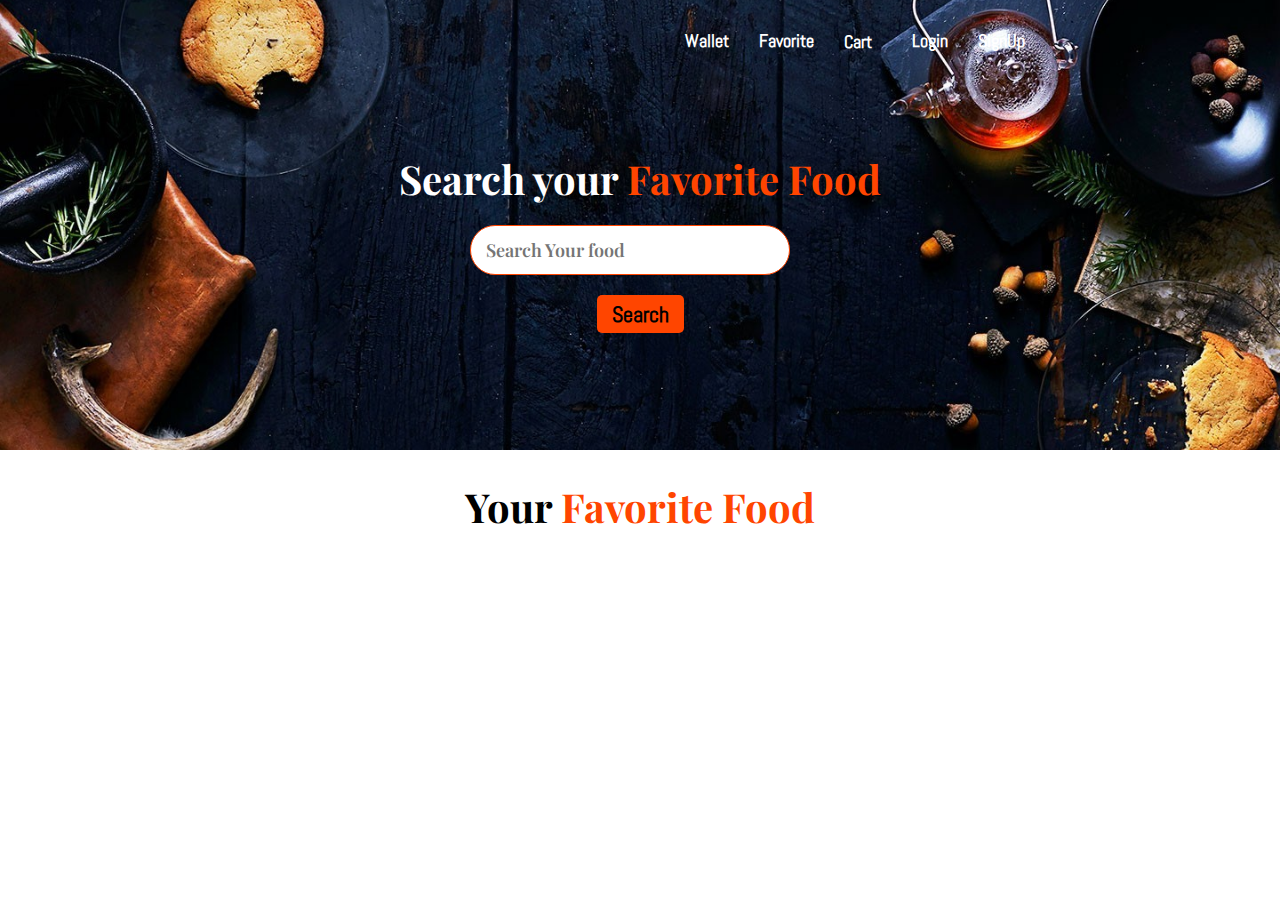
<file: index.html>
<!DOCTYPE html>
<html lang="en">
<head>
    <meta charset="UTF-8">
    <meta http-equiv="X-UA-Compatible" content="IE=edge">
    <meta name="viewport" content="width=device-width, initial-scale=1.0">
    <title>Food App</title>
    <link rel="stylesheet" href="https://cdnjs.cloudflare.com/ajax/libs/font-awesome/6.1.1/css/all.min.css" integrity="sha512-KfkfwYDsLkIlwQp6LFnl8zNdLGxu9YAA1QvwINks4PhcElQSvqcyVLLD9aMhXd13uQjoXtEKNosOWaZqXgel0g==" crossorigin="anonymous" referrerpolicy="no-referrer" />

    <link rel="stylesheet" href="style.css">
</head>
<style>
a{
    color: white;
}
a:hover{
    color: orangered;
	
}
.fa-home{
   font-size:50px;
   color:#C84B31;
}
.fa-home:hover{
color:white;
transition:0.5s ease;
}
</style>
<body>
    <div class="notifDiv">
        <div>
            <div class="notification">
       
            </div>
            <p><i class="fa-solid fa-xmark"></i></p>
        </div>

</div>
    <div class="main" >
        <div id="header">
            <div class="nav" style="padding-top:30px ;">
                <div><a href="./index.html"><i class="fa fa-home" aria-hidden="true"></i></a></div>
            
                <ul>
                   
                    <li><a href="wallet.html">Wallet</a></li>
                    <li><a href="like.html">Favorite</a></li>
                    <li><a href="cart.html">Cart</a><sup></sup></li>
                    <li><a href="login.html">Login</a></li>
                    <li><a href="signup.html">SignUp</a></li>
                </ul>
            </div>
        </div>

        <div class="searchSection">
            <h1>Search your <span>Favorite Food</span></h1>
           <div><input type="search" placeholder="Search Your food" id="search" ><a href="./country.html" id="other"><i class="fa-solid fa-arrows-rotate"></i></a></div>
            <button id="searchBtn">Search</button>
            
        </div>

    </div>


    <div class="foodShow">

        <h1>Your <span>Favorite Food</span></h1>
        <div id="show"></div>
    </div>
      
</body>
</html>
<script type="module">

// import navbar from './components/navbar.js';
// let header = document.getElementById('header');
// header.innerHTML = navbar();



</script>
<script src="./index.js"></script>
</file>
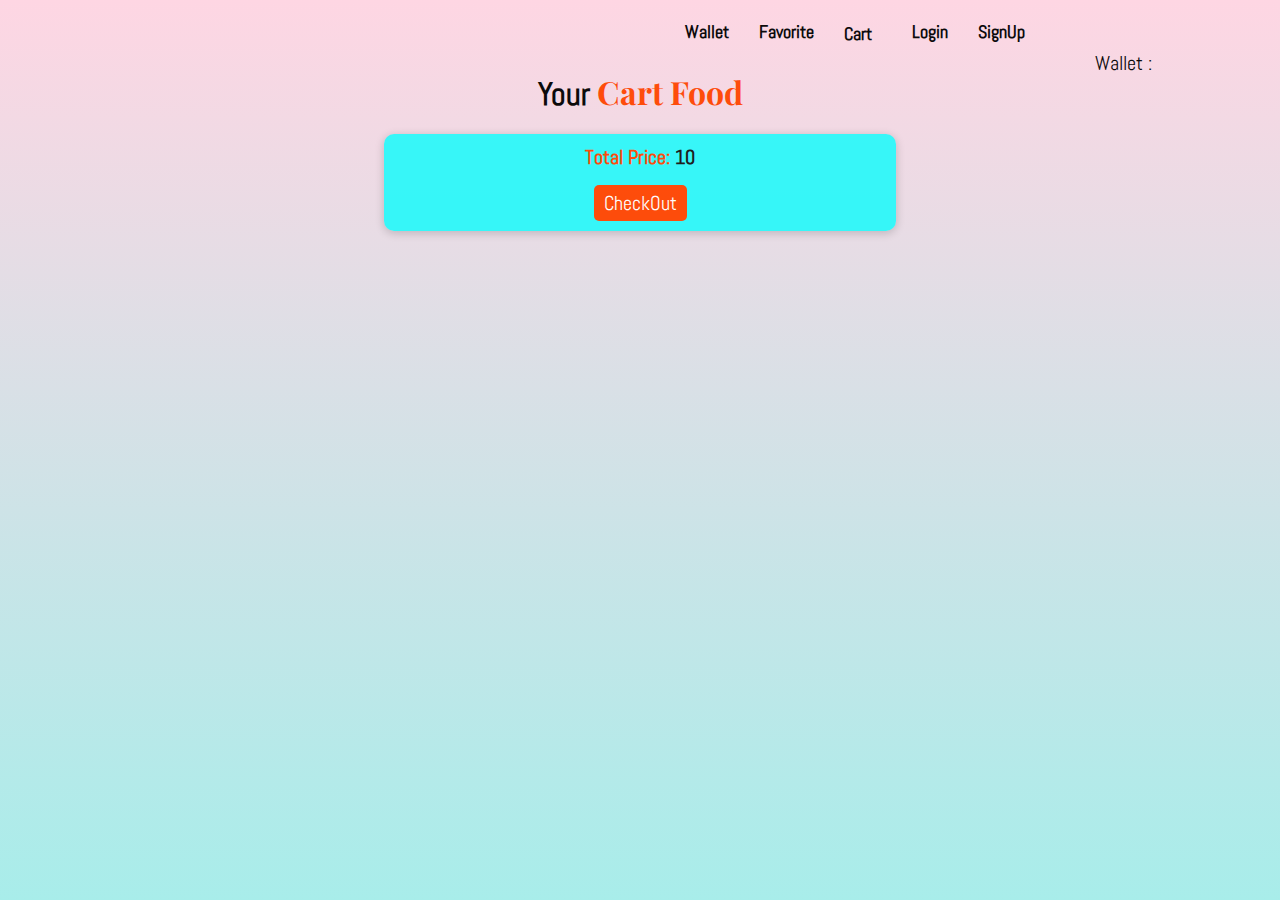
<file: cart.html>
<!DOCTYPE html>
<html lang="en">
<head>
    <meta charset="UTF-8">
    <meta http-equiv="X-UA-Compatible" content="IE=edge">
    <meta name="viewport" content="width=device-width, initial-scale=1.0">
    <title>Food App-Like</title>
    <link rel="stylesheet" href="https://cdnjs.cloudflare.com/ajax/libs/font-awesome/6.1.1/css/all.min.css" integrity="sha512-KfkfwYDsLkIlwQp6LFnl8zNdLGxu9YAA1QvwINks4PhcElQSvqcyVLLD9aMhXd13uQjoXtEKNosOWaZqXgel0g==" crossorigin="anonymous" referrerpolicy="no-referrer" />

    <link rel="stylesheet" href="style.css">
</head>
<style>
body {
    background-image: linear-gradient(-225deg, #E3FDF5 0%, #FFE6FA 100%);
background-image: linear-gradient(to top, #a8edea 0%, #fed6e3 100%);
background-attachment: fixed;
  background-repeat: no-repeat;

    font-family: 'Vibur', cursive;
/*   the main font */
    font-family: 'Abel', sans-serif;
opacity: .95;
/* background-image: linear-gradient(to top, #d9afd9 0%, #97d9e1 100%); */
}
     a{
        color: black;
    }
    a:hover{
        color: orangered;
    }
</style>
<body>
        <div id="header" ></div>

        <div id="st">Wallet : <span id="stWallet"></span></div>
       <div class="heading"> <h1>Your <span>Cart Food</span> </h1></div>


        <div class="likeshow"></div>
        <div id="totalDiv"><p> Total Price: <span id="total">10 </span></p>
        <a id="checkbtn">CheckOut <i class="fa-solid fa-rocket"></i></a> 
    </div>
         
     

</body>
</html>
<script type="module">

import navbar from './components/navbar.js';
let header = document.getElementById('header');
header.innerHTML = navbar();
</script>


<script>
    let data = JSON.parse(localStorage.getItem('food'))
    
    console.log(data)

    function showData(data){
       data.map(function(el,index){
        
            let div = document.createElement('div');
            

            let img = document.createElement('img');
            img.src = el.img;

            let div2 = document.createElement('div');
            let p = document.createElement('h3');
            p.innerHTML = el.name;

            let price = document.createElement('h3');
            price.innerHTML =`<i class="fa-solid fa-rupee-sign"></i>. ${ el.price} `;

            div2.append(p,price)

            let btn = document.createElement('button');
            btn.innerHTML =`<i class="fa-solid fa-trash"></i>`
            btn.addEventListener("click", function(){
                data.splice(index,1);
                localStorage.setItem('food',JSON.stringify(data));
                div.remove();
                
            })


            div.append(img,div2,btn)
            if(index%2==0){
               div.style.backgroundColor = '#fff1f1';
           }else{
                div.style.backgroundColor = 'aliceblue';
           }
            document.querySelector('.likeshow').append(div);

        })
    }
    showData(data)


    
    function showTotal(data){
        var totalprice = data.reduce(function (acc, elem) {
            return acc + Number(elem.price);
  }, 0);
    document.getElementById('total').innerHTML = totalprice;



    let Wallet = JSON.parse(localStorage.getItem('wallet'))
    document.getElementById('stWallet').innerHTML = Wallet;


    document.getElementById('checkbtn').addEventListener('click',function(){

        if(totalprice>Wallet){
            alert('Insufficient Balance')
        }else{
            window.location.href = 'checkout.html'
        }


        localStorage.setItem('total',totalprice);
       
        
    });

}
    showTotal(data)



</script>
</file>
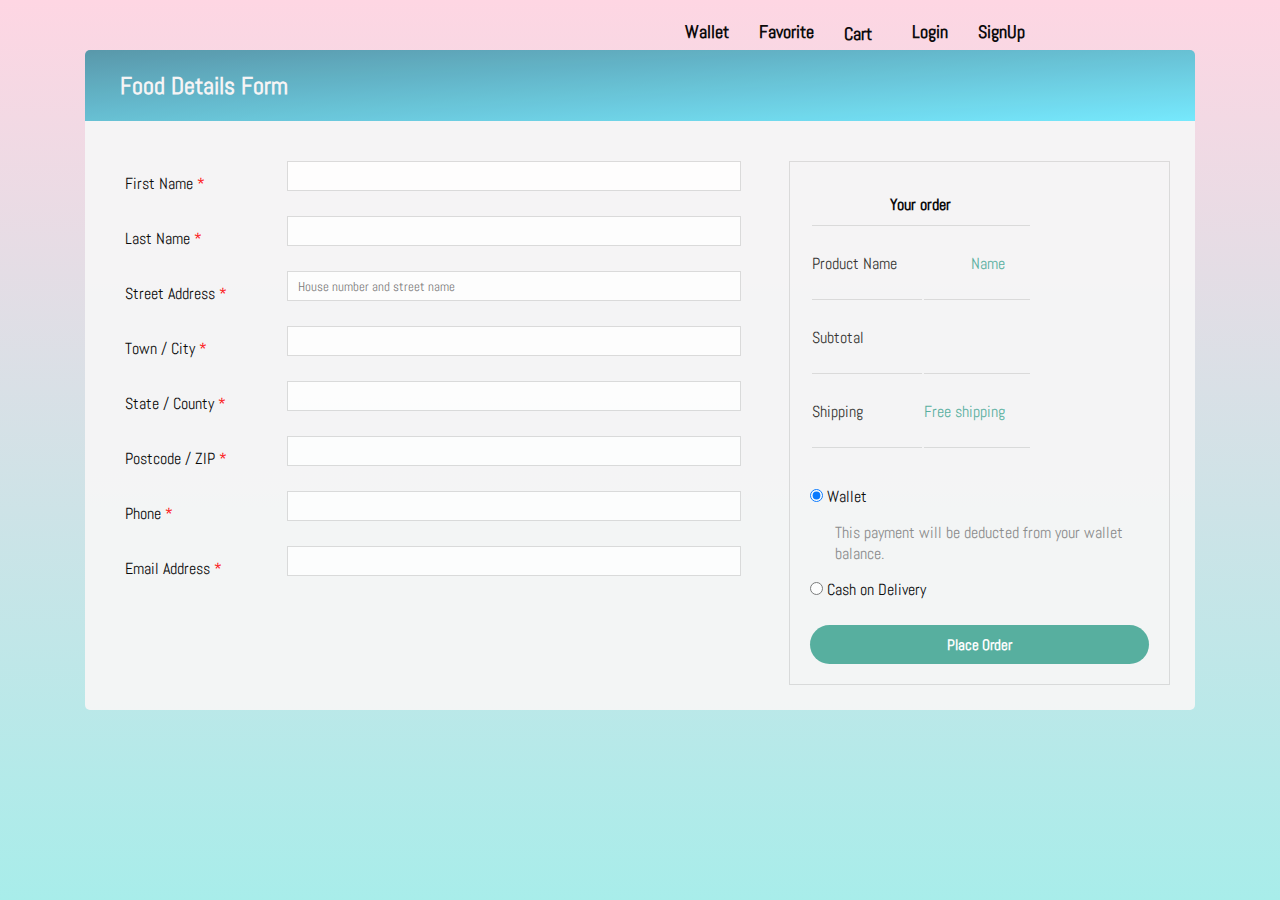
<file: checkout.html>
<!DOCTYPE html>
<html lang="en">
<head>
    <meta charset="UTF-8">
    <meta http-equiv="X-UA-Compatible" content="IE=edge">
    <meta name="viewport" content="width=device-width, initial-scale=1.0">
    <title>Food App-Like</title>
    <link rel="stylesheet" href="https://cdnjs.cloudflare.com/ajax/libs/font-awesome/6.1.1/css/all.min.css" integrity="sha512-KfkfwYDsLkIlwQp6LFnl8zNdLGxu9YAA1QvwINks4PhcElQSvqcyVLLD9aMhXd13uQjoXtEKNosOWaZqXgel0g==" crossorigin="anonymous" referrerpolicy="no-referrer" />
    <link rel="stylesheet" href="style.css">
    <link rel="stylesheet" href="checkout.css">
</head>
<style>

     a{
        color: black;
    }
    a:hover{
        color: orangered;
    }
</style>
<body>
        <div id="header" ></div>
        <div class="container">
            <div class="title">
                <h2>Food Details Form</h2>
            </div>
          <div class="d-flex">
            <form action="" method="" id="form">
              <label>
                <span class="fname">First Name <span class="required">*</span></span>
                <input type="text" id="name" name="fname">
              </label>
              <label>
                <span class="lname">Last Name <span class="required">*</span></span>
                <input type="text" id="lastname" name="lname">
              </label>

              <label>
                <span>Street Address <span class="required">*</span></span>
                <input type="text" id="adress" name="houseadd" placeholder="House number and street name" required>
              </label>
              <label>
                <!-- <span>&nbsp;</span> -->
                <!-- <input type="text" name="apartment" placeholder="Apartment, suite, unit etc. (optional)"> -->
              </label>
              <label>
                <span>Town / City <span class="required">*</span></span>
                <input type="text" id="city" name="city"> 
              </label>
              <label>
                <span>State / County <span class="required">*</span></span>
                <input type="text" id="country" name="country"> 
              </label>
              <label>
                <span>Postcode / ZIP <span class="required">*</span></span>
                <input type="text" id="pincode" name="ZIP"> 
              </label>
              <label>
                <span>Phone <span class="required">*</span></span>
                <input type="tel" id="number" name="number"> 
              </label>
              <label>
                <span>Email Address <span class="required">*</span></span>
                <input type="email" id="email" name="email"> 
              </label>
             
            </form>
            <div class="Yorder">
              <table>
                <tr>
                  <th colspan="2">Your order</th>
                </tr>
                <tr>
                  <td>Product Name</td>
                  <td id="showName">Name</td>
                </tr>
                <tr>
                  <td>Subtotal</td>
                  <td><i class="fa-solid fa-indian-rupee-sign"></i><span id="showtotalprice"></span></td>
                </tr>
                <tr>
                  <td>Shipping</td>
                  <td>Free shipping</td>
                </tr>
              </table><br>
              <div>
                <input type="radio" name="dbt" value="dbt" id="walletCheck" checked> Wallet
              </div>
              <p>
                  This payment will be deducted from your wallet balance.
              </p>
              <div>
                <input type="radio" name="dbt" id="dbt" value="cd"> Cash on Delivery
              </div>
              

              <button type="button" id="placeOrder">Place Order</button>
            </div><!-- Yorder -->
           </div>
</body>
</html>
<script type="module">

import navbar from './components/navbar.js';
let header = document.getElementById('header');
header.innerHTML = navbar();
</script>

<script>
    var getTotal = localStorage.getItem('total');

    let data = JSON.parse(localStorage.getItem('food'))

    let showName = document.getElementById('showName');
    if(data.length>1){
        showName.innerHTML = data[0].name + " "+ "etc.";
    }else{
        showName.innerHTML = data[0].name;
    }
  
    
    let showTotal = document.getElementById('showtotalprice');
    showTotal.innerHTML = getTotal;
// --------------------
// input value



let order = document.getElementById('placeOrder');
let detailsArr = JSON.parse(localStorage.getItem('details')) || [];
order.addEventListener("click",function(){

    

    var form = document.getElementById('form');
    var name = document.getElementById('name').value;
    var lastname = document.getElementById('lastname').value;
    var adress = document.getElementById('adress').value;
    var city = document.getElementById('city').value;
    var country = document.getElementById('country').value;
    var pincode = document.getElementById('pincode').value;
    var number = document.getElementById('number').value;
    var email = document.getElementById('email').value;


    if(name == "" || lastname == "" || adress == "" || city == "" || country == "" || pincode == "" || number == "" || email == ""){
        alert("Please fill all the fields");
    }else{
    detailsObj={
        name:name,
        lastname:lastname,
        adress:adress,
        city:city,
        country:country,
        pincode:pincode,
        number:number,
        email:email
    }
    detailsArr.push(detailsObj);
    // console.log(detailsArr);

    localStorage.setItem('details',JSON.stringify(detailsArr));
    form.reset();
    // check wallet checked or not and then send data to server
    let walletCheck = document.getElementById('walletCheck');
    let dbt = document.getElementById('dbt');
    if(walletCheck.checked){
        console.log("wallet checked");
        let getTotal = localStorage.getItem('total');
        let wallet = JSON.parse(localStorage.getItem('wallet'))
        let total =Number(wallet)-Number(getTotal);
        localStorage.setItem('wallet',total);
    }

    alert("Order Successfully");
    window.location.href = "index.html"
}
})

</script>
</file>
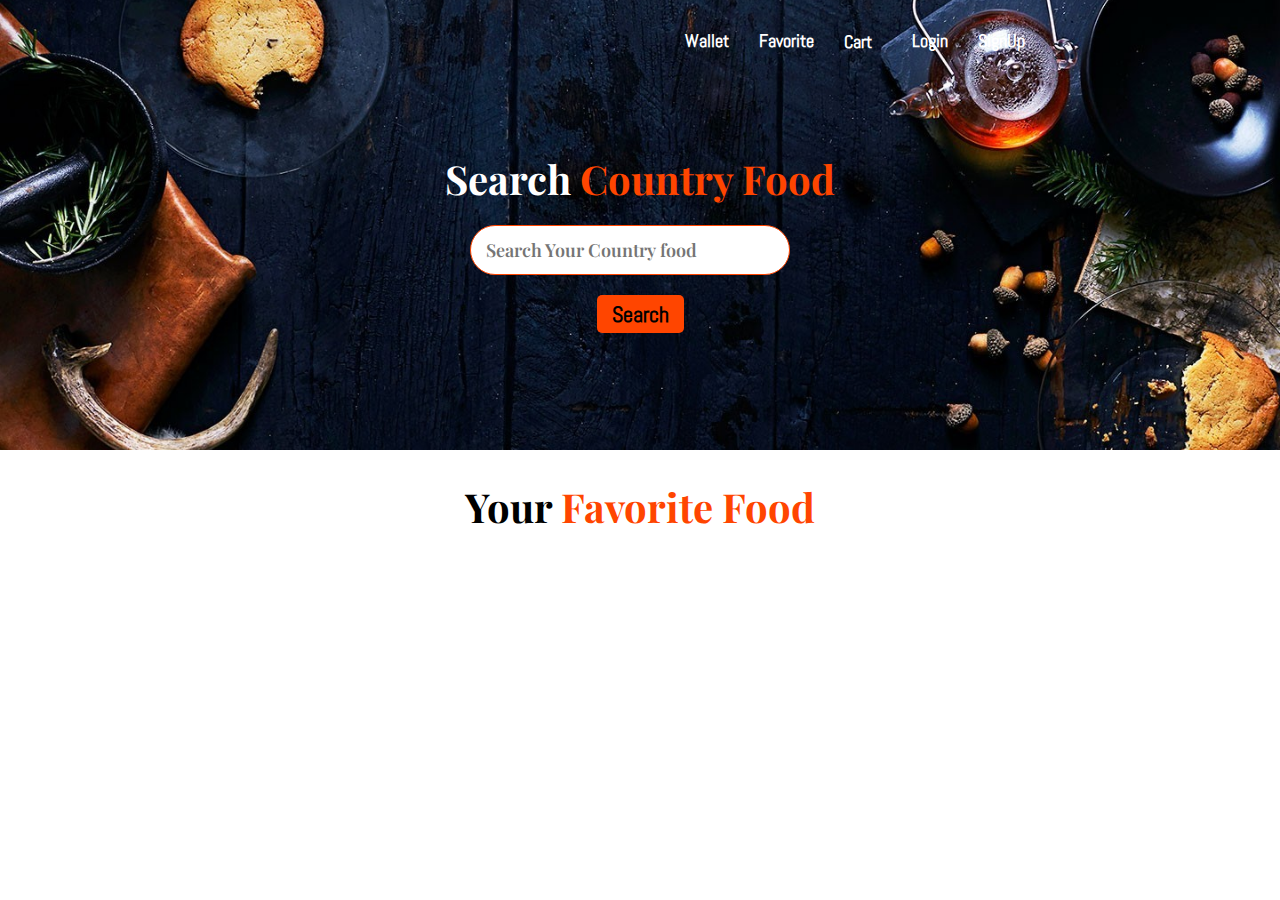
<file: country.html>
<!DOCTYPE html>
<html lang="en">
<head>
    <meta charset="UTF-8">
    <meta http-equiv="X-UA-Compatible" content="IE=edge">
    <meta name="viewport" content="width=device-width, initial-scale=1.0">
    <title>Food App-Country food</title>
    <link rel="stylesheet" href="https://cdnjs.cloudflare.com/ajax/libs/font-awesome/6.1.1/css/all.min.css" integrity="sha512-KfkfwYDsLkIlwQp6LFnl8zNdLGxu9YAA1QvwINks4PhcElQSvqcyVLLD9aMhXd13uQjoXtEKNosOWaZqXgel0g==" crossorigin="anonymous" referrerpolicy="no-referrer" />

    <link rel="stylesheet" href="style.css">
</head>
<style>
a{
    color: white;
}
a:hover{
    color: orangered;
}
.fa-home{
   font-size:50px;
   color:#C84B31;
}
.fa-home:hover{
color:white;
transition:0.5s ease;
}
</style>
<body>
    <div class="notifDiv">
        <div>
            <div class="notification">
       
            </div>
            <p><i class="fa-solid fa-xmark"></i></p>
        </div>

</div>
    <div class="main" >
        <div id="header">
            <div class="nav" style="padding-top:30px ;">
                <div><a href="./index.html"><i class="fa fa-home" aria-hidden="true"></i></a></div>
            
                <ul>
                   
                    <li><a href="wallet.html">Wallet</a></li>
                    <li><a href="like.html">Favorite</a></li>
                    <li><a href="cart.html">Cart</a><sup></sup></li>
                    <li><a href="login.html">Login</a></li>
                    <li><a href="signup.html">SignUp</a></li>
                </ul>
            </div>
        </div>

        <div class="searchSection">
            <h1>Search <span>Country Food</span></h1>
            <div><input type="search" placeholder="Search Your Country food" id="search" >
		    <a href="./index.html" id="other">
		    <i class="fa-solid fa-arrows-rotate"></i> </a>
			</div>
            <button id="searchBtn">Search</button>
            
        </div>

    </div>


    <div class="foodShow">

        <h1>Your <span>Favorite Food</span></h1>
        <div id="show"></div>
    </div>
      
</body>
</html>
<script type="module">

// import navbar from './components/navbar.js';
// let header = document.getElementById('header');
// header.innerHTML = navbar();



</script>
<script src="./country.js"></script>
</file>
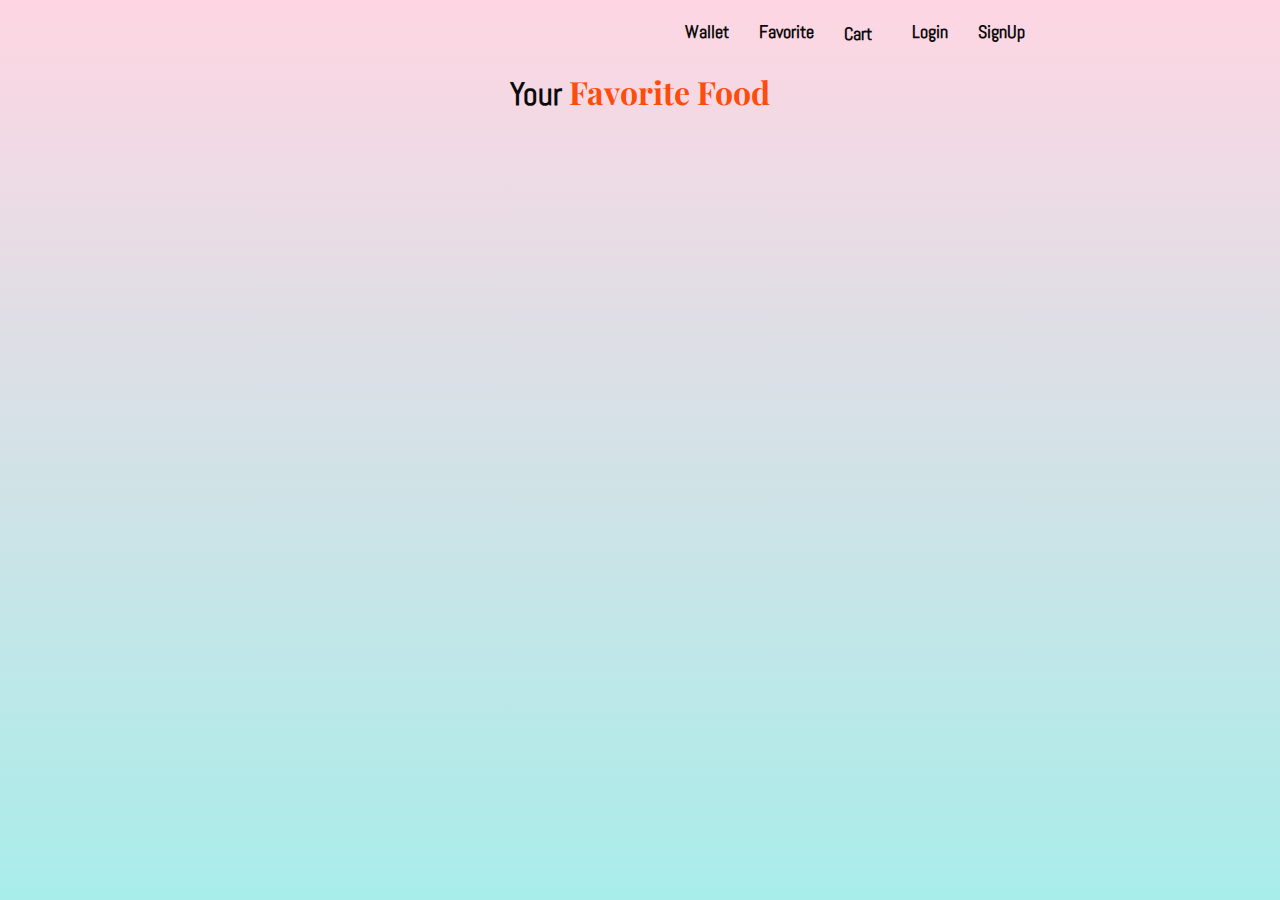
<file: like.html>
<!DOCTYPE html>
<html lang="en">
<head>
    <meta charset="UTF-8">
    <meta http-equiv="X-UA-Compatible" content="IE=edge">
    <meta name="viewport" content="width=device-width, initial-scale=1.0">
    <title>Food App-Like</title>
    <link rel="stylesheet" href="https://cdnjs.cloudflare.com/ajax/libs/font-awesome/6.1.1/css/all.min.css" integrity="sha512-KfkfwYDsLkIlwQp6LFnl8zNdLGxu9YAA1QvwINks4PhcElQSvqcyVLLD9aMhXd13uQjoXtEKNosOWaZqXgel0g==" crossorigin="anonymous" referrerpolicy="no-referrer" />

    <link rel="stylesheet" href="style.css">
</head>
<style>
body {
    background-image: linear-gradient(-225deg, #E3FDF5 0%, #FFE6FA 100%);
background-image: linear-gradient(to top, #a8edea 0%, #fed6e3 100%);
background-attachment: fixed;
  background-repeat: no-repeat;

    font-family: 'Vibur', cursive;
/*   the main font */
    font-family: 'Abel', sans-serif;
opacity: .95;
/* background-image: linear-gradient(to top, #d9afd9 0%, #97d9e1 100%); */
}
     a{
        color: black;
    }
    a:hover{
        color: orangered;
    }
</style>
<body>
        <div id="header" ></div>
       <div class="heading"> <h1>Your <span>Favorite Food</span></h1></div>
        <div class="likeshow"></div>
</body>
</html>
<script type="module">

import navbar from './components/navbar.js';
let header = document.getElementById('header');
header.innerHTML = navbar();
</script>


<script>
    let data = JSON.parse(localStorage.getItem('like'))
    
    console.log(data)

    function showData(data){
       data.map(function(el,index){
        
            let div = document.createElement('div');
            

            let img = document.createElement('img');
            img.src = el.img;

            let p = document.createElement('h3');
            p.innerHTML = el.name;

            let btn = document.createElement('button');
            btn.innerHTML =`<i class="fa-solid fa-trash"></i>`
            btn.addEventListener("click", function(){
                data.splice(index,1);
                localStorage.setItem('like',JSON.stringify(data));
                div.remove();
            })


            div.append(img,p,btn)
            if(index%2==0){
               div.style.backgroundColor = '#fff1f1';
           }else{
                div.style.backgroundColor = 'aliceblue';
           }
            document.querySelector('.likeshow').append(div);

        })
    }
    showData(data)
</script>
</file>
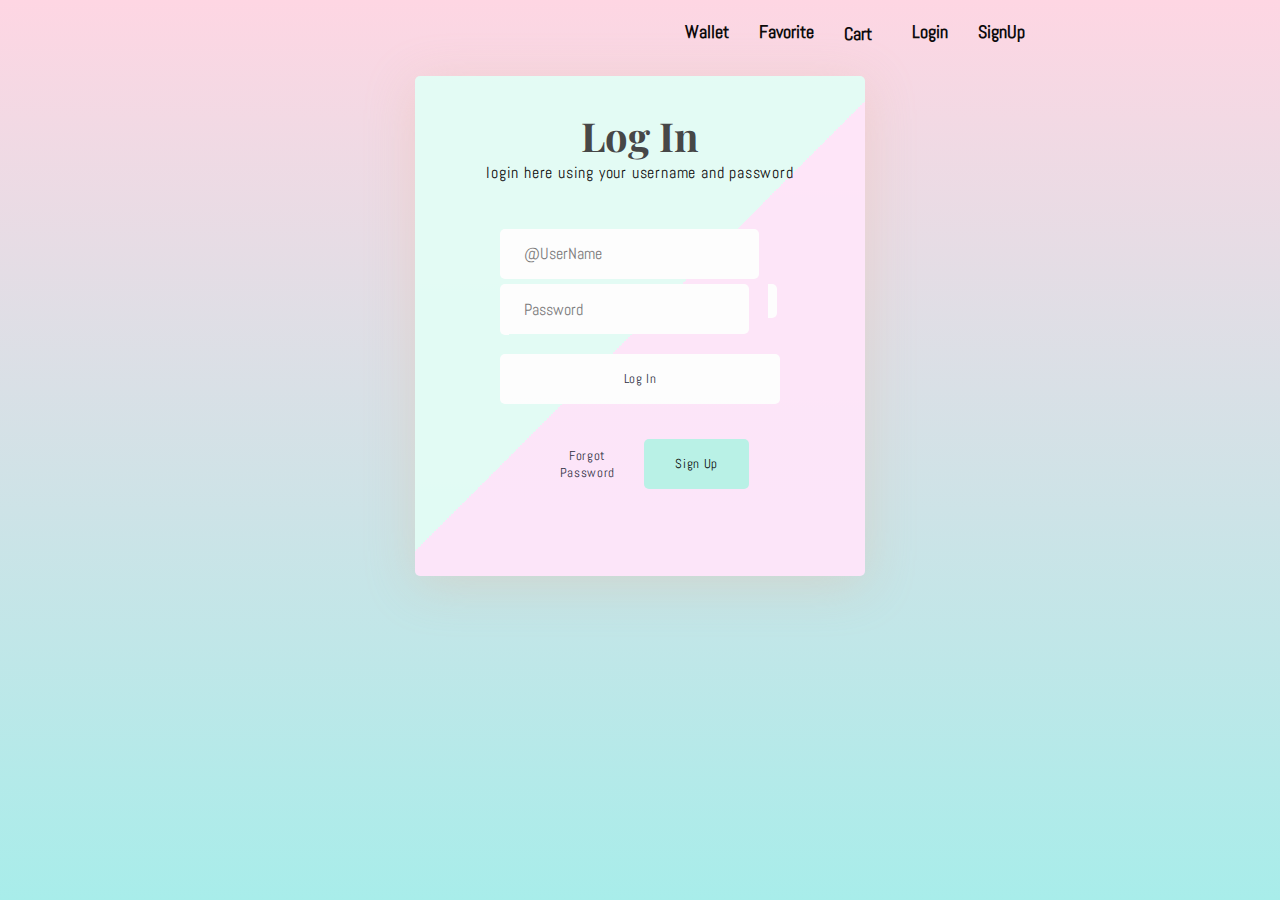
<file: login.html>
<!DOCTYPE html>
<html lang="en">
<head>
    <meta charset="UTF-8">
    <meta http-equiv="X-UA-Compatible" content="IE=edge">
    <meta name="viewport" content="width=device-width, initial-scale=1.0">
    <title>Food App-Like</title>
    <link rel="stylesheet" href="https://cdnjs.cloudflare.com/ajax/libs/font-awesome/6.1.1/css/all.min.css" integrity="sha512-KfkfwYDsLkIlwQp6LFnl8zNdLGxu9YAA1QvwINks4PhcElQSvqcyVLLD9aMhXd13uQjoXtEKNosOWaZqXgel0g==" crossorigin="anonymous" referrerpolicy="no-referrer" />

    <link rel="stylesheet" href="style.css">

    <link rel="stylesheet" href="login.css">
</head>
<style>

     a{
        color: black;
    }
    a:hover{
        color: orangered;
    }
</style>
<body>
        <div id="header" ></div>

        <div class="overlay">
            <!-- LOGN IN FORM by Omar Dsoky -->
            <form>
               <!--   con = Container  for items in the form-->
               <div class="con">
               <!--     Start  header Content  -->
               <header class="head-form">
                  <h2>Log In</h2>
                  <!--     A welcome message or an explanation of the login form -->
                  <p>login here using your username and password</p>
               </header>
               <!--     End  header Content  -->
               <br>
               <div class="field-set">
                 
                  <!--   user name -->
                     <span class="input-item">
                       <i class="fa fa-user-circle"></i>
                     </span>
                    <!--   user name Input-->
                     <input class="form-input" id="txt-input" type="text" placeholder="@UserName" required>
                 
                  <br>
                 
                       <!--   Password -->
                 
                  <span class="input-item">
                    <i class="fa fa-key"></i>
                   </span>
                  <!--   Password Input-->
                  <input class="form-input" type="password" placeholder="Password" id="pwd"  name="password" required>
                 
            <!--      Show/hide password  -->
                 <span>
                    <i class="fa fa-eye" aria-hidden="true"  type="button" id="eye"></i>
                 </span>
                 
                 
                  <br>
            <!--        buttons -->
            <!--      button LogIn -->
                  <button class="log-in" id="logbtn"> Log In </button>
               </div>
              
            <!--   other buttons -->
               <div class="other">
            <!--      Forgot Password button-->
                  <button class="btn submits frgt-pass">Forgot Password</button>
            <!--     Sign Up button -->
                  <button class="btn submits sign-up"> <a href="./signup.html"> Sign Up </a>
            <!--         Sign Up font icon -->
                  <i class="fa fa-user-plus" aria-hidden="true"></i>
                  </button>
            <!--      End Other the Division -->
               </div>
                 
            <!--   End Conrainer  -->
              </div>
              
              <!-- End Form -->
            </form>
            </div>
  
</body>
</html>
<script type="module">

import navbar from './components/navbar.js';
let header = document.getElementById('header');
header.innerHTML = navbar();
</script>

<script>
function show() {
    var p = document.getElementById('pwd');
    p.setAttribute('type', 'text');
}

function hide() {
    var p = document.getElementById('pwd');
    p.setAttribute('type', 'password');
}

var pwShown = 0;

document.getElementById("eye").addEventListener("click", function () {
    if (pwShown == 0) {
        pwShown = 1;
        show();
    } else {
        pwShown = 0;
        hide();
    }
}, false);
// -------------------- sign up button -------------------------
// ------------------------------sign up button---------------------------------
var signArr = JSON.parse(localStorage.getItem('register'));
document.getElementById('logbtn').addEventListener('click', function(e){
    e.preventDefault();
    let username = document.getElementById('txt-input').value;
    let password = document.getElementById('pwd').value;
    flag = false;
    for(let i = 0; i < signArr.length; i++){
        if(username == signArr[i].username && password == signArr[i].password){
            flag = true;
            break;

        }else{
            flag = false;

        }
    }
    if(flag==true){
        alert('Welcome ' + username);
            window.location.href = 'index.html';
    }
    else{
        alert('Invalid username or password');
    }
})




</script>
</file>
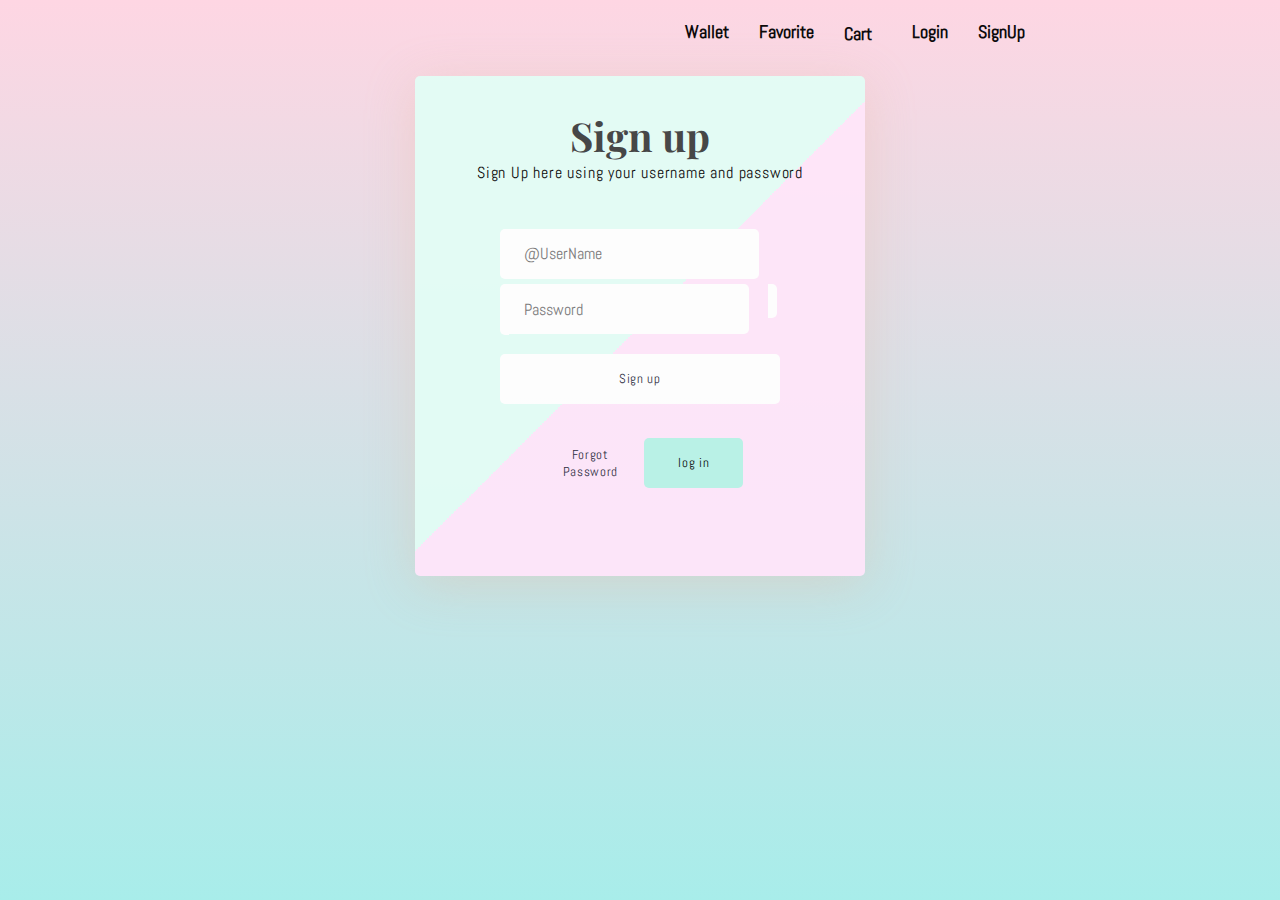
<file: signup.html>
<!DOCTYPE html>
<html lang="en">
<head>
    <meta charset="UTF-8">
    <meta http-equiv="X-UA-Compatible" content="IE=edge">
    <meta name="viewport" content="width=device-width, initial-scale=1.0">
    <title>Food App-Like</title>
    <link rel="stylesheet" href="https://cdnjs.cloudflare.com/ajax/libs/font-awesome/6.1.1/css/all.min.css" integrity="sha512-KfkfwYDsLkIlwQp6LFnl8zNdLGxu9YAA1QvwINks4PhcElQSvqcyVLLD9aMhXd13uQjoXtEKNosOWaZqXgel0g==" crossorigin="anonymous" referrerpolicy="no-referrer" />

    <link rel="stylesheet" href="style.css">

    <link rel="stylesheet" href="login.css">
</head>
<style>

     a{
        color: black;
    }
    a:hover{
        color: orangered;
    }
</style>
<body>
        <div id="header" ></div>

        <div class="overlay">
            <!-- LOGN IN FORM by Omar Dsoky -->
            <form>
               <!--   con = Container  for items in the form-->
               <div class="con">
               <!--     Start  header Content  -->
               <header class="head-form">
                  <h2>Sign up</h2>
                  <!--     A welcome message or an explanation of the login form -->
                  <p>Sign Up here using your username and password</p>
               </header>
               <!--     End  header Content  -->
               <br>
               <div class="field-set">
                 
                  <!--   user name -->
                     <span class="input-item">
                       <i class="fa fa-user-circle"></i>
                     </span>
                    <!--   user name Input-->
                     <input class="form-input" id="txt-input" type="text" placeholder="@UserName" required>
                 
                  <br>
                 
                       <!--   Password -->
                 
                  <span class="input-item">
                    <i class="fa fa-key"></i>
                   </span>
                  <!--   Password Input-->
                  <input class="form-input" type="password" placeholder="Password" id="pwd"  name="password" required>
                 
            <!--      Show/hide password  -->
                 <span>
                    <i class="fa fa-eye" aria-hidden="true"  type="button" id="eye"></i>
                 </span>
                 
                 
                  <br>
            <!--        buttons -->
            <!--      button LogIn -->
                  <button class="log-in" id="signbtn"> Sign up </button>
               </div>
              
            <!--   other buttons -->
               <div class="other">
            <!--      Forgot Password button-->
                  <button class="btn submits frgt-pass">Forgot Password</button>
            <!--     Sign Up button -->
                  <button class="btn submits sign-up"> <a href="./login.html">log in </a> 
            <!--         Sign Up font icon -->
                  <i class="fa fa-user-plus" aria-hidden="true"></i>
                  </button>
            <!--      End Other the Division -->
               </div>
                 
            <!--   End Conrainer  -->
              </div>
              
              <!-- End Form -->
            </form>
            </div>
  
</body>
</html>
<script type="module">

import navbar from './components/navbar.js';
let header = document.getElementById('header');
header.innerHTML = navbar();
</script>

<script>
function show() {
    var p = document.getElementById('pwd');
    p.setAttribute('type', 'text');
}

function hide() {
    var p = document.getElementById('pwd');
    p.setAttribute('type', 'password');
}

var pwShown = 0;

document.getElementById("eye").addEventListener("click", function () {
    if (pwShown == 0) {
        pwShown = 1;
        show();
    } else {
        pwShown = 0;
        hide();
    }
}, false);



// ------------------------------sign up button---------------------------------
var signArr = JSON.parse(localStorage.getItem('register')) || [];
document.getElementById('signbtn').addEventListener('click', function(e){
    e.preventDefault();
    let username = document.getElementById('txt-input').value;
    let password = document.getElementById('pwd').value;
    
    let data = {
        username: username,
        password: password
    }
    if(username.length > 0 && password.length > 0){
        signArr.push(data);
        localStorage.setItem('register', JSON.stringify(signArr));
        alert('You have successfully signed up');
        window.location.href = 'login.html';
    }else{
        alert('Please fill all the fields');
    }

    username = '';
    password = '';

})

</script>
</file>
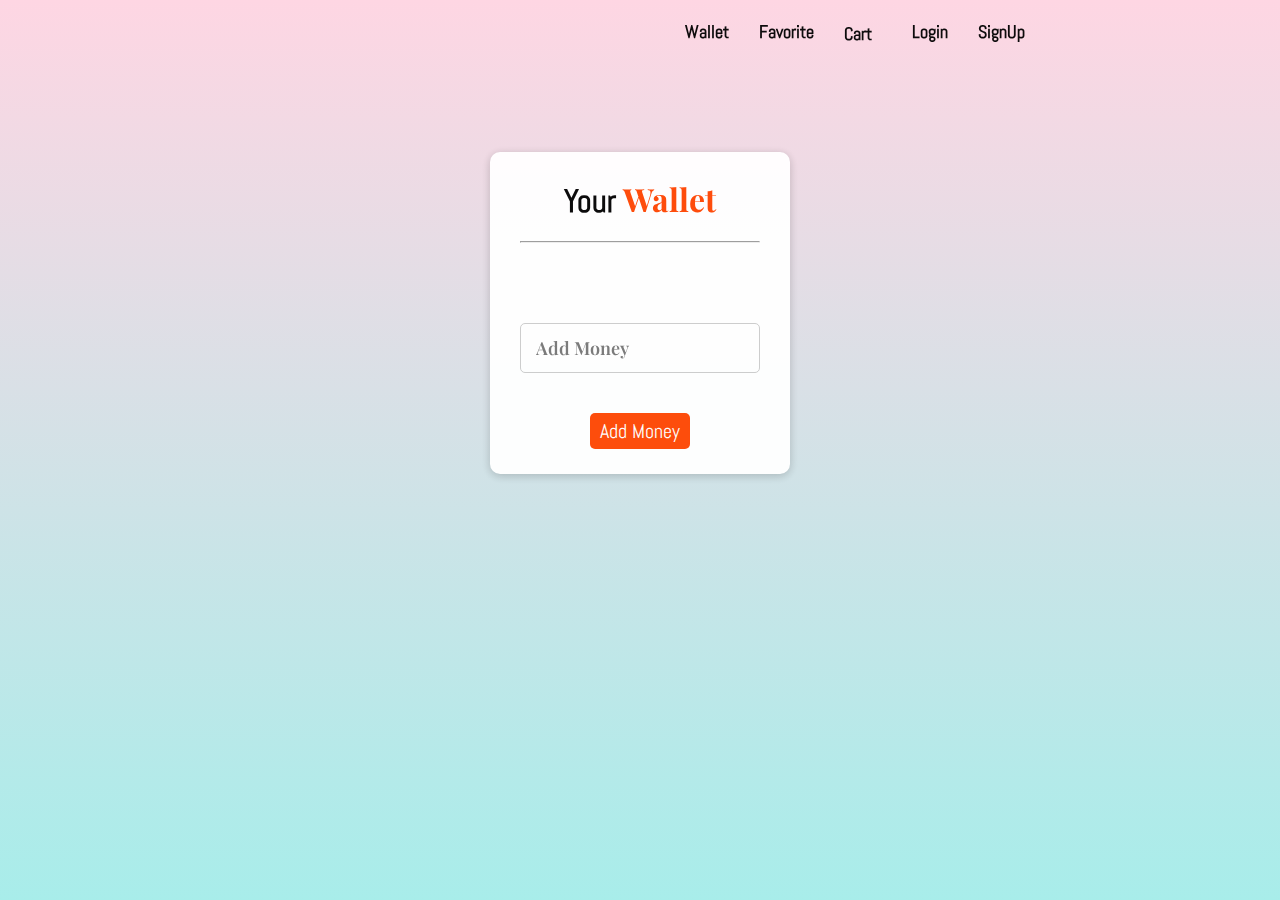
<file: wallet.html>
<!DOCTYPE html>
<html lang="en">
<head>
    <meta charset="UTF-8">
    <meta http-equiv="X-UA-Compatible" content="IE=edge">
    <meta name="viewport" content="width=device-width, initial-scale=1.0">
    <title>Food App</title>
    <link rel="stylesheet" href="https://cdnjs.cloudflare.com/ajax/libs/font-awesome/6.1.1/css/all.min.css" integrity="sha512-KfkfwYDsLkIlwQp6LFnl8zNdLGxu9YAA1QvwINks4PhcElQSvqcyVLLD9aMhXd13uQjoXtEKNosOWaZqXgel0g==" crossorigin="anonymous" referrerpolicy="no-referrer" />

    <link rel="stylesheet" href="style.css">
    <!-- <link rel="stylesheet" href="login.css"> -->
</head>
<style>
    @import url('https://fonts.googleapis.com/css?family=Abel|Abril+Fatface|Alegreya|Arima+Madurai|Dancing+Script|Dosis|Merriweather|Oleo+Script|Overlock|PT+Serif|Pacifico|Playball|Playfair+Display|Share|Unica+One|Vibur');

body {
    
    background-image: linear-gradient(-225deg, #E3FDF5 0%, #FFE6FA 100%);
background-image: linear-gradient(to top, #a8edea 0%, #fed6e3 100%);
background-attachment: fixed;
  background-repeat: no-repeat;

    font-family: 'Vibur', cursive;
/*   the main font */
    font-family: 'Abel', sans-serif;
opacity: .95;
/* background-image: linear-gradient(to top, #d9afd9 0%, #97d9e1 100%); */
}
    a{
       color: black;
   }
   a:hover{
       color: orangered;
   }
   hr{
       color: black;
       width: 80%;
       margin: auto;
       margin-top: -20px;
   }
</style>
<body>
    <div class="notification">
       
    </div>
 
        <div id="header"></div>
        <div class="wallet">
            <h1>Your <span style="color: orangered;">Wallet</span></h1>
            <hr>
            <div class="showMoney">0</div>
            <input type="text" id="amount" placeholder="Add Money">
            <button id="add">Add Money</button>
        </div>
        


      
</body>
</html>
<script type="module">

import navbar from './components/navbar.js';
let header = document.getElementById('header');
header.innerHTML = navbar();



var count = localStorage.getItem(Number("wallet")) || [];
 
document.getElementById('add').addEventListener('click', function(){
    
    let amount = document.getElementById("amount").value;
    
    count =Number(amount);
    let x = localStorage.getItem("wallet");

    if(x ==null){
    Number(x=0)
    }
    let sum = Number(x) + Number(amount);
    count = sum;
    localStorage.setItem("wallet", count);
    document.getElementById('amount').value = "";
    window.location.reload();
    
})


let showMoney = () => {
  
    let money = localStorage.getItem('wallet');
    document.getElementsByClassName('showMoney')[0].innerHTML = money;
}
showMoney ();

</script>
<script src="./index.js"></script>
</file>
<file: style.css>
@import url('https://fonts.googleapis.com/css?family=Abel|Abril+Fatface|Alegreya|Arima+Madurai|Dancing+Script|Dosis|Merriweather|Oleo+Script|Overlock|PT+Serif|Pacifico|Playball|Playfair+Display|Share|Unica+One|Vibur');



*{
    margin: 0;
    padding: 0;
    box-sizing: border-box;
    font-family: 'Abel', sans-serif;
    

}

.main{
    background: url('banner1.jpg');
    background-repeat: no-repeat;
    width: 100%;
    height: 450px;
    background-size: cover;
    background-position: center; 
    color: #fff;
    
}
a{
    text-decoration: none;
    /* color:#fff; */
    transition: 0.5s;
}   
a:hover{
    color: orangered;
}
.nav{
  
    display: flex;
    justify-content: space-around;
    align-items: center;
    max-width: 100%;
    height: 50px;
    padding-top: 13px;
    color: #fff;
    padding-left: 40px;
    padding-right: 40px;
	

}
.nav ul{
    display: flex;
    justify-content: space-between;
    align-items: center;
    gap: 30px;
}
.nav ul li{
    list-style: none;

   
}
.nav ul li a{
    font-size: 18px;
    font-weight: 700;
    
}
.nav ul li i{
    font-size: 20px;
}

.searchSection{
    display: flex;
    flex-direction:column ;
    justify-content: space-between;
    align-items: center;
    margin-top:8%;
    background-color:transparent;

}
.searchSection >h1 > span{
  color: orangered;
  font-family: playfair display;
}
.heading{
    text-align: center;
    margin-top: 20px;
    margin-bottom: 20px;
	background-color:transparent;
}
h1 > span{
    color: orangered;
    font-family: playfair display;
  }
.searchSection >h1{
    font-size: 40px;
    font-weight: bold;
    text-align: center;
    margin-bottom: 20px;
    font-family: playfair display;
}
.foodShow >h1{
    font-size: 40px;
    font-weight: bold;
    text-align: center;
    margin-bottom: 20px;
    margin-top: 30px;
    font-family: playfair display;
}
#search{
    width: 20rem;
    height: 50px;
    border: 1px solid orangered;
    border-radius: 25px;
    padding-left: 10px;
    font-size: 18px;
    font-weight: 600;
    margin-bottom: 20px;
    padding-right: 10px;
    padding-left: 15px;
    font-family: playfair display;
    color: orangered;
    
}

#searchBtn{
    font-size: 22px;
    font-weight: bold;
    background: orangered;
    padding: 5px 15px;
    border-radius: 5px;
    border: none;
    cursor: pointer;
}
#other{
    margin-left: 20px;
    cursor: pointer;
}
#searchBtn:hover{
    background: #fff;
    color: orangered;
}

#show{
    display: grid;
    grid-template-columns: repeat(auto-fit, minmax(300px, 1fr));
    grid-gap: 25px;
    margin-top: 20px;
}

.foodShow{
    width: 80%;
    margin: auto;
	
}
#show > div{
    padding: 10px;
    border-radius: 10px;
    box-shadow: 0 2px 10px rgba(0,0,0,0.2);
    transition: 0.3s;
}
#show >div:hover{
   
    transform: scale(1.05);
}
#show > div img{
    width: 100%;
    height: 300px;
    border-radius: 15px;
    object-fit: cover;
}

#show > div >.text,#show > div >.price{
    display: flex;
    justify-content: space-between;
    padding: 0px 20px;
    align-items: center;
    margin: 10px;
}
#show > div >.text > p:nth-child(2){
    font-size: 20px;
    font-weight: bold;
    color: orangered;
    cursor: pointer;
    transition: 0.3s;
}
#show > div >.text > p:nth-child(2):hover{
    transform: scale(1.2);
}


#show > div >.price{
    font-size: 18px;
    font-weight: bold;
    color: orangered;
    
}


#show > div >.price button{
    background: orangered;
    color: #fff;
    border: none;
    padding: 5px 10px;
    border-radius: 5px;
    cursor: pointer;
    transition: 0.3s;
}
#show > div >.price button:hover{
    transform: scale(1.2);
}
.likeshow{
    width: 40%;
    margin: auto;
  
}
.likeshow > div{
    display: flex;
    justify-content: space-around;
    align-items: center;
    padding: 10px;
    box-shadow: 0 2px 10px rgba(0,0,0,0.2);
    border-radius: 10px ;
    margin-bottom: 20px;
}

.likeshow > div > img{
    width: 100px;
    height: 100px;
    border-radius: 50px;
    object-fit: cover;
}

.likeshow > div > button{
    border: none;
    color: red;
    font-size: 18px;
    cursor: pointer;
    transition: 0.3s;
}
.likeshow > div > button:hover{
    transform: scale(1.2);
}
.likeshow > div >div{
    display: flex;
    flex-direction: column;
    gap: 10px;
    justify-content:center;
    align-items: center;
}

sup{
    color: red;
    font-size: 16px;
    font-weight: bold;
    padding: 3px 5px;
    border-radius: 50%
}

/* .notification{

    /* display: none; */
/* } */ 
.notifDiv{
    position: fixed;
    top: 1%;
    right: 1%;
    background-color: rgb(216, 248, 215);
    color: black;
    font-size:15px;
    box-shadow: rgba(99, 99, 99, 0.2) 0px 2px 8px 0px;
    border-radius: 3px;
    padding: 10px;
    z-index: 9;
    display: none;
    border-left:5px solid green;
}
.notifDiv >div{
    display: flex;
    justify-content: space-between;
    align-items: center;
    gap: 10px;
    
}
#contain{
    display: grid;
    grid-template-columns: repeat(200px, 1fr);
    gap: 5%;
    width: 95%;
    margin: auto;
}

.wallet{
    width: 300px;
    height: auto;
    padding: 25px 0;
    margin: auto;
    margin-top: 20px;
    border-radius: 10px;
    box-shadow: 0 2px 10px rgba(0,0,0,0.2);
    background: #fff;
    display: flex;
    flex-direction: column;
    justify-content: center;
    align-items: center;
    gap: 40px;
    margin-top: 8%;

}
.wallet > .showMoney{
    font-size: 30px;
    font-weight: bold;
    text-align: center;
 
}
.wallet input{
    width: 80%;
    height: 50px;
    margin: auto;
    border: 1px solid #ccc;
    border-radius: 5px;
    padding-left: 10px;
    font-size: 18px;
    font-weight: 600;
    margin-bottom: 20px;
    padding-right: 10px;
    padding-left: 15px;
    font-family: playfair display;
    color: #000;
}
.wallet button{
    background: orangered;
    color: #fff;
    border: none;
    padding: 5px 10px;
    border-radius: 5px;
    cursor: pointer;
    font-size: 20px;
}

#totalDiv{
    width: 40%;
    margin: auto;
    display: flex;
    flex-direction: column;
    justify-content: center;
    gap: 15px;
    align-items: center;
    padding: 10px;
    box-shadow: 0 2px 10px rgba(0,0,0,0.2);
    border-radius: 10px ;
    margin-bottom: 20px;
    background-color: rgba(0, 255, 255, 0.808);
}
#totalDiv >p{
    font-size: 20px;
    font-weight: bold;
    color: orangered;
}
#totalDiv >p > span{
    font-size: 20px;
    font-weight: bold;
    color: rgb(20, 20, 20);
}
#totalDiv > a{
    background: orangered;
    color: #fff;
    border: none;
    padding: 5px 10px;
    border-radius: 5px;
    cursor: pointer;
    font-size: 20px;
    
}
#add{
    margin-top: -20px;
}
#totalDiv > a > i{
    font-size: 20px;
    color: rgb(62, 11, 145);
}


#st{
    position: absolute;
    right: 10%;
    font-size: 20px;
    font-weight: 500
}
#stWallet{
    color: orangered;
}


/* ------------------- add to cart button design ---------- */
</file>
<file: checkout.css>
@import url('https://fonts.googleapis.com/css?family=Roboto+Condensed:400,700');

/* body{
  background: url('http://all4desktop.com/data_images/original/4236532-background-images.jpg');
  font-family: 'Roboto Condensed', sans-serif;
  color: #262626;
  margin: 5% 0;
} */

body {
    background-image: linear-gradient(-225deg, #E3FDF5 0%, #FFE6FA 100%);
background-image: linear-gradient(to top, #a8edea 0%, #fed6e3 100%);
background-attachment: fixed;
  background-repeat: no-repeat;

    font-family: 'Vibur', cursive;
/*   the main font */
    font-family: 'Abel', sans-serif;
opacity: .95;
/* background-image: linear-gradient(to top, #d9afd9 0%, #97d9e1 100%); */
}
.container{
  width: 100%;
  padding-right: 15px;
  padding-left: 15px;
  margin-right: auto;
  margin-left: auto;
}
@media (min-width: 1200px)
{
  .container{
    max-width: 1140px;
  }
}
.d-flex{
  display: flex;
  flex-direction: row;
  background: #f6f6f6;
  border-radius: 0 0 5px 5px;
  padding: 25px;
}
form{
  flex: 4;
}
.Yorder{
  flex: 2;
}
.title{
  background: -webkit-gradient(linear, left top, right bottom, color-stop(0, #5195A8), color-stop(100, #70EAFF));
  background: -moz-linear-gradient(top left, #5195A8 0%, #70EAFF 100%);
  background: -ms-linear-gradient(top left, #5195A8 0%, #70EAFF 100%);
  background: -o-linear-gradient(top left, #5195A8 0%, #70EAFF 100%);
  background: linear-gradient(to bottom right, #5195A8 0%, #70EAFF 100%);
  border-radius:5px 5px 0 0 ;
  padding: 20px;
  color: #f6f6f6;
}
h2{
  margin: 0;
  padding-left: 15px; 
}
.required{
  color: red;
}
label, table{
  display: block;
  margin: 15px;
}
label>span{
  float: left;
  width: 25%;
  margin-top: 12px;
  padding-right: 10px;
}
input[type="text"], input[type="tel"], input[type="email"], select
{
  width: 70%;
  height: 30px;
  padding: 5px 10px;
  margin-bottom: 10px;
  border: 1px solid #dadada;
  color: #888;
}
select{
  width: 72%;
  height: 45px;
  padding: 5px 10px;
  margin-bottom: 10px;
}
.Yorder{
  margin-top: 15px;
  height: auto;
  padding: 20px;
  border: 1px solid #dadada;
}
table{
  margin: 0;
  padding: 0;
}
th{
  border-bottom: 1px solid #dadada;
  padding: 10px 0;
}
tr>td:nth-child(1){
  text-align: left;
  color: #2d2d2a;
}
tr>td:nth-child(2){
  text-align: right;
  color: #52ad9c;
}
td{
  border-bottom: 1px solid #dadada;
  padding: 25px 25px 25px 0;
}

p{
  display: block;
  color: #888;
  margin: 0;
  padding-left: 25px;
}
.Yorder>div{
  padding: 15px 0; 
}

button{
  width: 100%;
  margin-top: 10px;
  padding: 10px;
  border: none;
  border-radius: 30px;
  background: #52ad9c;
  color: #fff;
  font-size: 15px;
  font-weight: bold;
}
button:hover{
  cursor: pointer;
  background: #428a7d;
}
</file>
<file: login.css>
@import url('https://fonts.googleapis.com/css?family=Abel|Abril+Fatface|Alegreya|Arima+Madurai|Dancing+Script|Dosis|Merriweather|Oleo+Script|Overlock|PT+Serif|Pacifico|Playball|Playfair+Display|Share|Unica+One|Vibur');
/* End Fonts */
/* Start Global rules */
* {
    padding: 0;
    margin: 0;
    box-sizing: border-box;
}
/* End Global rules */

/* Start body rules */
body {
    background-image: linear-gradient(-225deg, #E3FDF5 0%, #FFE6FA 100%);
background-image: linear-gradient(to top, #a8edea 0%, #fed6e3 100%);
background-attachment: fixed;
  background-repeat: no-repeat;

    font-family: 'Vibur', cursive;
/*   the main font */
    font-family: 'Abel', sans-serif;
opacity: .95;
/* background-image: linear-gradient(to top, #d9afd9 0%, #97d9e1 100%); */
}



/* |||||||||||||||||||||||||||||||||||||||||||||*/
/* //////////////////////////////////////////// */




/* End body rules */

/* Start form  attributes */
form {
    width: 450px;
    min-height: 500px;
    height: auto;
    border-radius: 5px;
    margin: 2% auto;
    box-shadow: 0 9px 50px hsla(20, 67%, 75%, 0.31);
    padding: 2%;
    background-image: linear-gradient(-225deg, #E3FDF5 50%, #FFE6FA 50%);
}
/* form Container */
form .con {
    display: -webkit-flex;
    display: flex;
  
    -webkit-justify-content: space-around;
    justify-content: space-around;
  
    -webkit-flex-wrap: wrap;
    flex-wrap: wrap;
  
      margin: 0 auto;
}

/* the header form form */
header {
    margin: 2% auto 10% auto;
    text-align: center;
}
/* Login title form form */
header h2 {
    font-size: 250%;
    font-family: 'Playfair Display', serif;
    color: #3e403f;
}
/*  A welcome message or an explanation of the login form */
header p {letter-spacing: 0.05em;}



/* //////////////////////////////////////////// */
/* //////////////////////////////////////////// */


.input-item {
    background: #fff;
    color: #333;
    padding: 14.5px 0px 15px 9px;
    border-radius: 5px 0px 0px 5px;
}



/* Show/hide password Font Icon */
#eye {
    background: #fff;
    color: #333;
  
    margin: 5.9px 0 0 0;
    margin-left: -20px;
    padding: 15px 9px 19px 0px;
    border-radius: 0px 5px 5px 0px;
  
    float: right;
    position: relative;
    right: 1%;
    top: -.2%;
    z-index: 5;
    
    cursor: pointer;
}
/* inputs form  */
input[class="form-input"]{
    width: 240px;
    height: 50px;
  
    margin-top: 2%;
    padding: 15px;
    
    font-size: 16px;
    font-family: 'Abel', sans-serif;
    color: #5E6472;
  
    outline: none;
    border: none;
  
    border-radius: 0px 5px 5px 0px;
    transition: 0.2s linear;
    
}
input[id="txt-input"] {width: 250px;}
/* focus  */
input:focus {
    transform: translateX(-2px);
    border-radius: 5px;
}

/* //////////////////////////////////////////// */
/* //////////////////////////////////////////// */

/* input[type="text"] {min-width: 250px;} */
/* buttons  */
button {
    display: inline-block;
    color: #252537;
  
    width: 280px;
    height: 50px;
  
    padding: 0 20px;
    background: #fff;
    border-radius: 5px;
    
    outline: none;
    border: none;
  
    cursor: pointer;
    text-align: center;
    transition: all 0.2s linear;
    
    margin: 7% auto;
    letter-spacing: 0.05em;
}
/* Submits */
.submits {
    width: 48%;
    display: inline-block;
    float: left;
    margin-left: 2%;
}

/*       Forgot Password button FAF3DD  */
.frgt-pass {background: transparent;}

/*     Sign Up button  */
.sign-up {background: #B8F2E6;}


/* buttons hover */
button:hover {
    transform: translatey(3px);
    box-shadow: none;
}

/* buttons hover Animation */
button:hover {
    animation: ani9 0.4s ease-in-out infinite alternate;
}
@keyframes ani9 {
    0% {
        transform: translateY(3px);
    }
    100% {
        transform: translateY(5px);
    }
}
</file>
